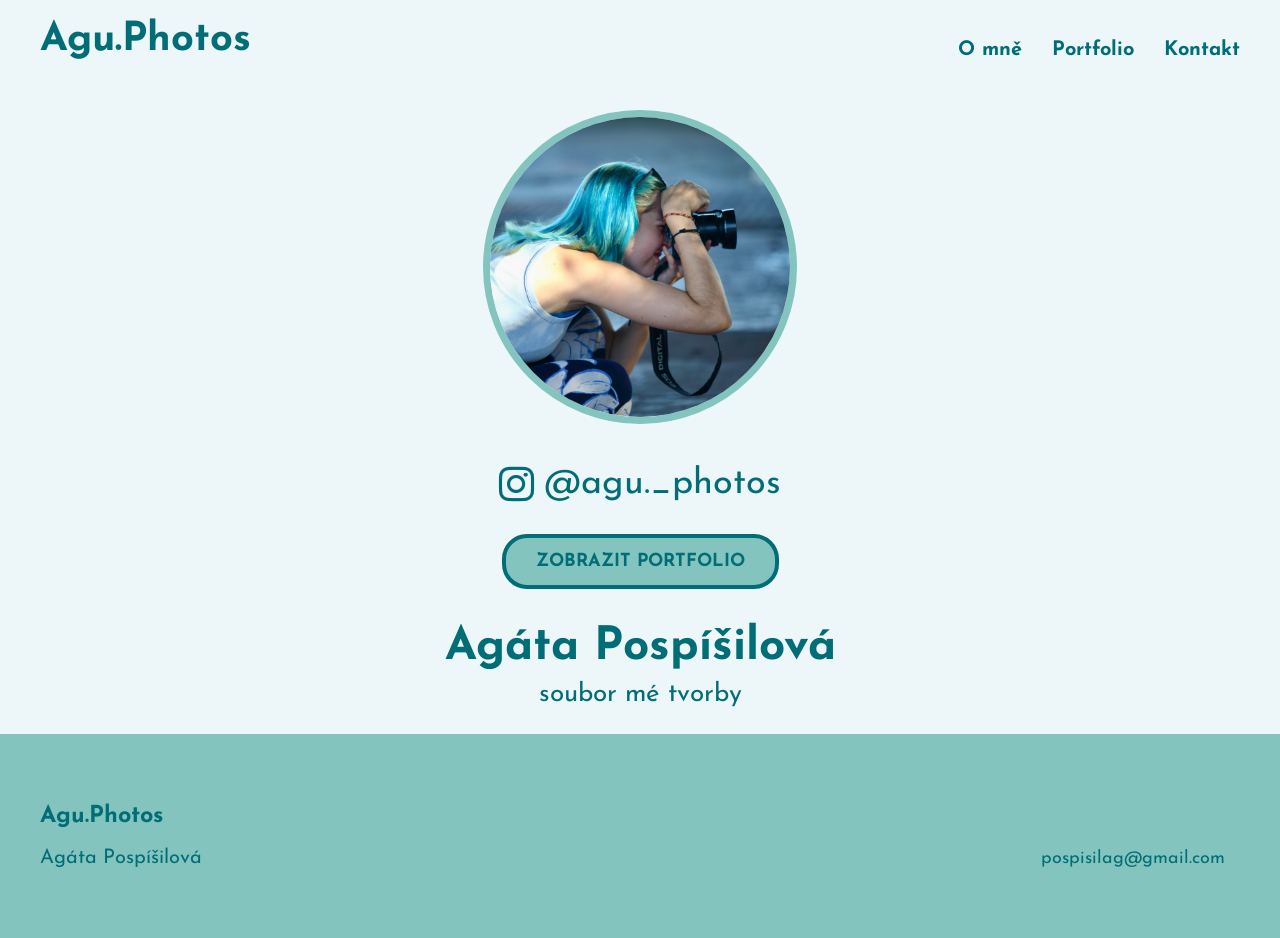
<file: index.html>
<!DOCTYPE html>
<html lang="cs">
<head>
    <meta charset="UTF-8">
    <meta name="viewport" content="width=device-width, initial-scale=1.0">
    <title>Agu.Photos</title>
        <link rel="preconnect" href="https://fonts.googleapis.com">
         <link rel="preconnect" href="https://fonts.gstatic.com" crossorigin>
         <link href="https://fonts.googleapis.com/css2?family=Josefin+Sans:ital,wght@0,100..700;1,100..700&display=swap" rel="stylesheet">
    <link rel="stylesheet" href="https://cdnjs.cloudflare.com/ajax/libs/font-awesome/6.5.2/css/all.min.css">

    <link rel="stylesheet" href="style.css">
    <meta name="viewport" content="width=device-width, initial-scale=1.0">
</head>


<body>

    <header>
            <h1>
                <a href="index.html">Agu.Photos</a>
            </h1>
    <nav>
        <a href="about.html">O mně</a>
        <a href="portfolio.html">Portfolio</a>
        <a href="contact.html">Kontakt</a>
    </nav>
    </header>
<main>

</main>
    <div class="hero">
        <img src="images/profile.jpg" alt="fotografie">
        <div class="hero-text">
            <div class="instagram">
    <i class="fa-brands fa-instagram"></i>
            <p>@agu._photos</p>
            </div>
                <a class="portfolio-button" href="portfolio.html">ZOBRAZIT PORTFOLIO</a>        </div>
    </div>
    <div class="intro">
        <h2>Agáta Pospíšilová</h2>
        <p>soubor mé tvorby</p>
    </div>

<footer>

     <div class="footer-left">
        <h3>Agu.Photos</h3>
        <p>Agáta Pospíšilová</p>
    </div>

    <div class="footer-right">
        <p>pospisilag@gmail.com</p>
    </div>

</footer>


</body>


</html>
</file>
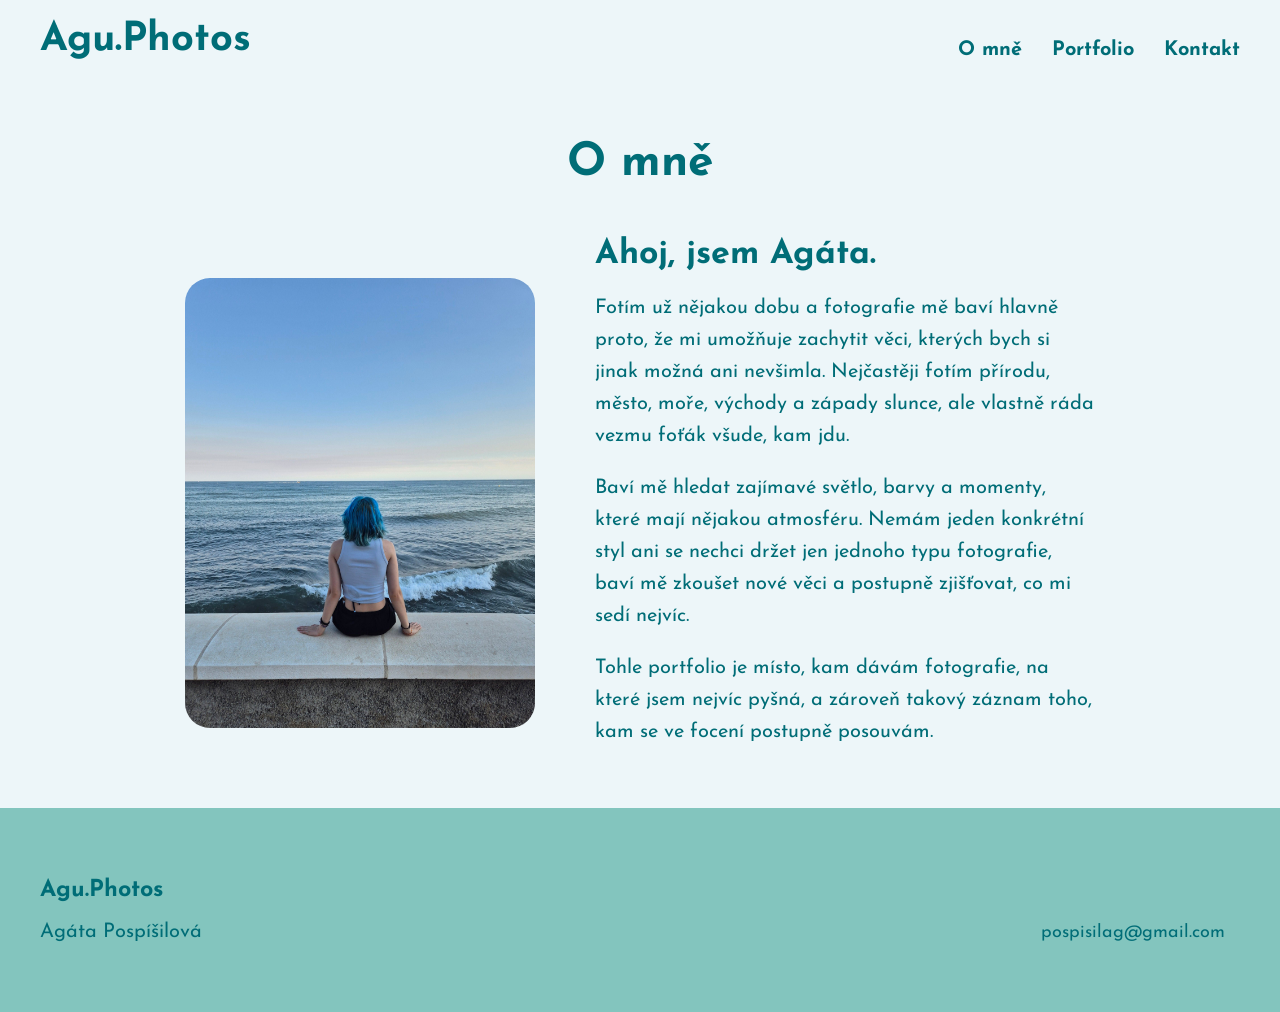
<file: about.html>
<!DOCTYPE html>
<html lang="cs">
<head>
    <meta charset="UTF-8">
    <meta name="viewport" content="width=device-width, initial-scale=1.0">
        <link rel="preconnect" href="https://fonts.googleapis.com">
        <link rel="preconnect" href="https://fonts.gstatic.com" crossorigin>
        <link href="https://fonts.googleapis.com/css2?family=Josefin+Sans:wght@100..700&display=swap" rel="stylesheet">
    <title>O mně | Agu.Photos</title>

    <link rel="stylesheet" href="style.css">
</head>

<body>

    <header>
             <h1>
                <a href="index.html">Agu.Photos</a>
             </h1>

        <nav>
            <a href="about.html">O mně</a>
            <a href="portfolio.html">Portfolio</a>
            <a href="contact.html">Kontakt</a>
        </nav>
    </header>

 <main class="about">

    <h2>O mně</h2>

    <div class="about-content">

        <img src="images/about.JPG" alt="Fotografie Agáty">

        <div class="about-text">
            <h3>Ahoj, jsem Agáta.</h3>

            <p>
                Fotím už nějakou dobu a fotografie mě baví hlavně proto, že mi umožňuje zachytit věci, kterých bych si jinak možná ani nevšimla. Nejčastěji fotím přírodu, město, moře, východy a západy slunce, ale vlastně ráda vezmu foťák všude, kam jdu.            </p>
            <p>
                Baví mě hledat zajímavé světlo, barvy a momenty, které mají nějakou atmosféru. Nemám jeden konkrétní styl ani se nechci držet jen jednoho typu fotografie, baví mě zkoušet nové věci a postupně zjišťovat, co mi sedí nejvíc.           </p>
            <p>
                Tohle portfolio je místo, kam dávám fotografie, na které jsem nejvíc pyšná, a zároveň takový záznam toho, kam se ve focení postupně posouvám.
            </p>
        </div>

    </div>

</main>







    <footer>
    <div class="footer-left">
        <h3>Agu.Photos</h3>
        <p>Agáta Pospíšilová</p>
    </div>

    <div class="footer-right">
        <p>pospisilag@gmail.com</p>
    </div>   
     </footer>

</body>
</html>
</file>
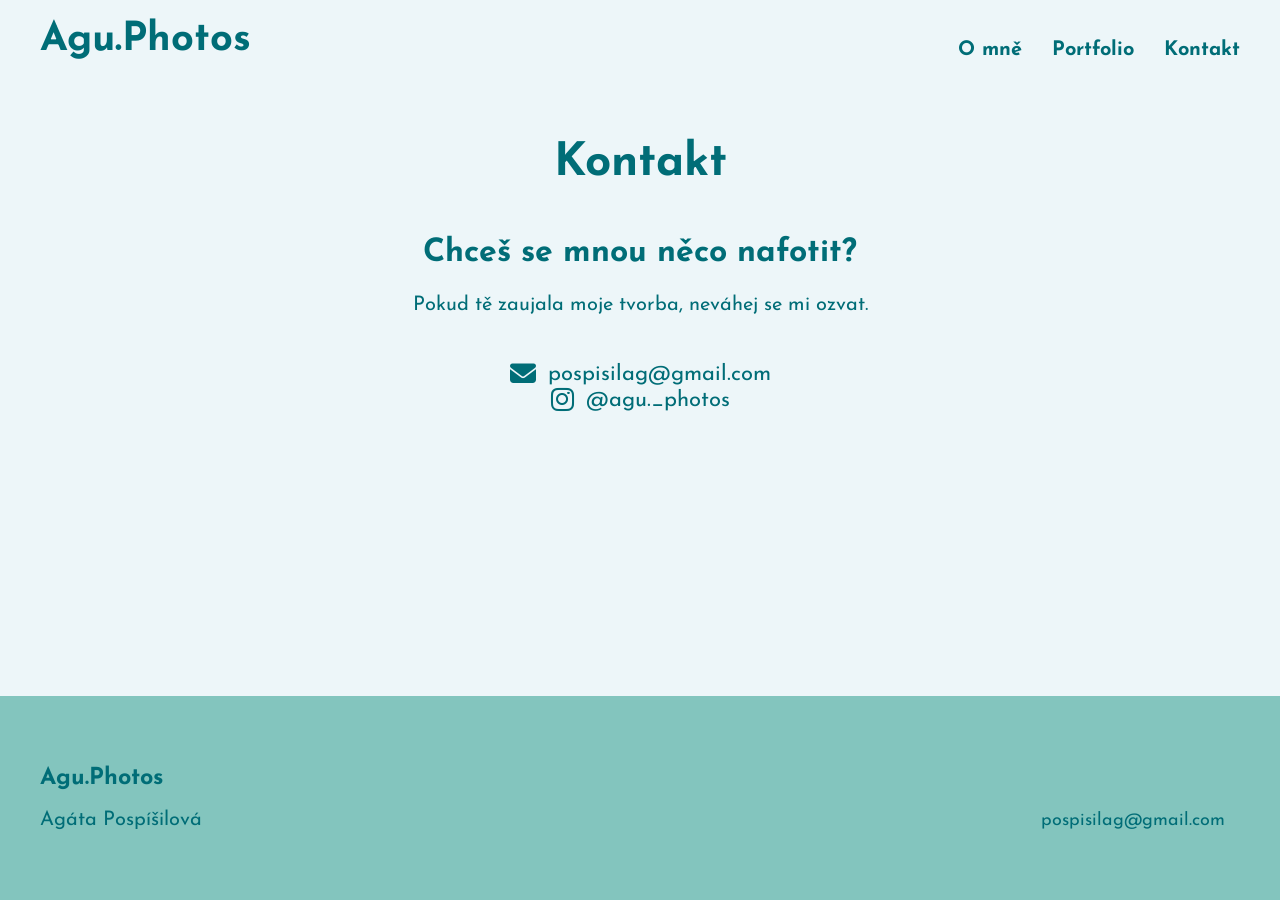
<file: contact.html>
<!DOCTYPE html>
<html lang="cs">
<head>
    <meta charset="UTF-8">
    <meta name="viewport" content="width=device-width, initial-scale=1.0">
        <link rel="preconnect" href="https://fonts.googleapis.com">
        <link rel="preconnect" href="https://fonts.gstatic.com" crossorigin>
        <link href="https://fonts.googleapis.com/css2?family=Josefin+Sans:wght@100..700&display=swap" rel="stylesheet">
        <link rel="stylesheet" href="https://cdnjs.cloudflare.com/ajax/libs/font-awesome/6.5.2/css/all.min.css">

        <title>Kontakt | Agu.Photos</title>

    <link rel="stylesheet" href="style.css">
</head>

<body>

    <header>
             <h1>
                <a href="index.html">Agu.Photos</a>
             </h1>

        <nav>
            <a href="about.html">O mně</a>
            <a href="portfolio.html">Portfolio</a>
            <a href="contact.html">Kontakt</a>
        </nav>
    </header>

                <main class="contact">

                <h2>Kontakt</h2>

                <div class="contact-content">

                    <h3>Chceš se mnou něco nafotit?</h3>

                    <p>
                        Pokud tě zaujala moje tvorba, neváhej se mi ozvat.
                    </p>

                    <div class="contact-info">

                        <div class="contact-item">
                            <i class="fa-solid fa-envelope"></i>
                            <a href="mailto:pospisilag@gmail.com">pospisilag@gmail.com</a>
                            
                        </div>

                        <div class="contact-item">
                            <i class="fa-brands fa-instagram"></i>
                            <a href="https://www.instagram.com/agu._photos/" target="_blank">
                                        @agu._photos
                                    </a>
                        </div>

                    </div>

                </div>

            </main>

    <footer>
 <div class="footer-left">
        <h3>Agu.Photos</h3>
        <p>Agáta Pospíšilová</p>
    </div>

    <div class="footer-right">
        <p>pospisilag@gmail.com</p>
    </div>    
    </footer>

</body>
</html>
</file>
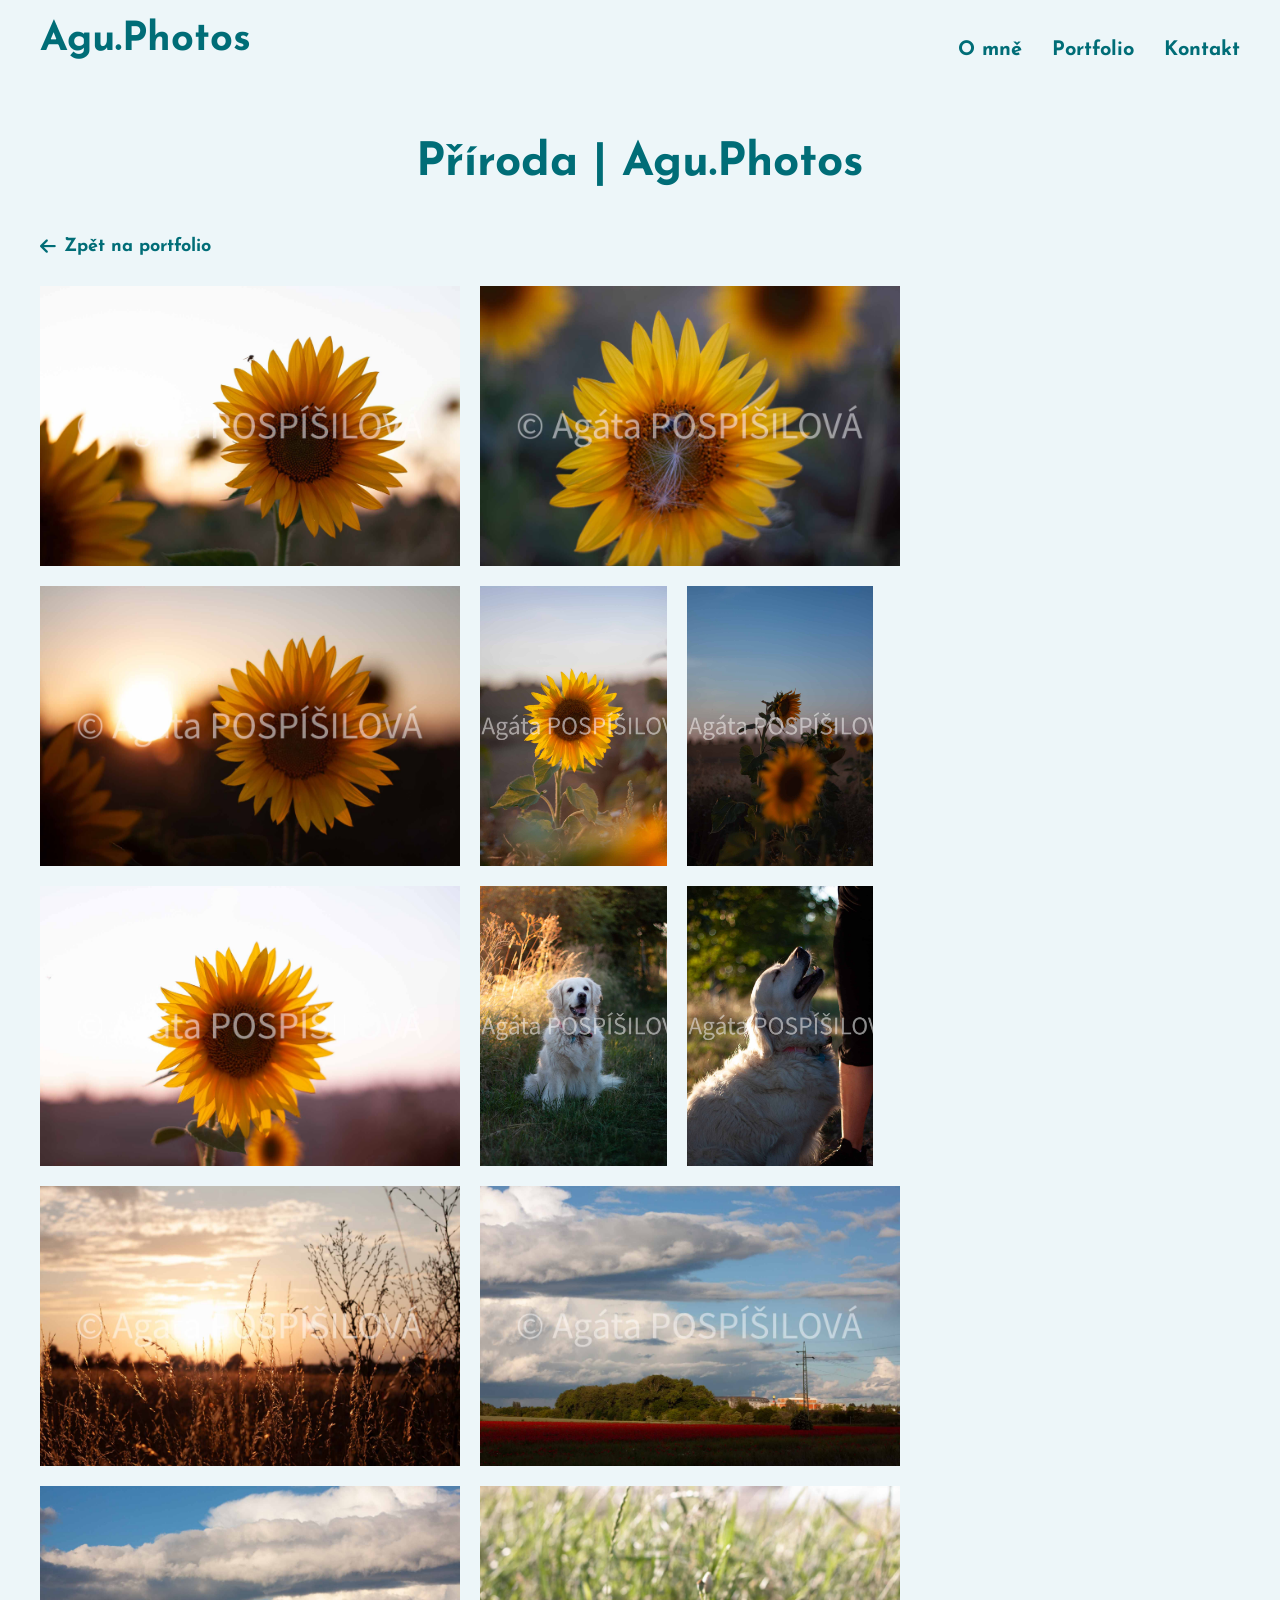
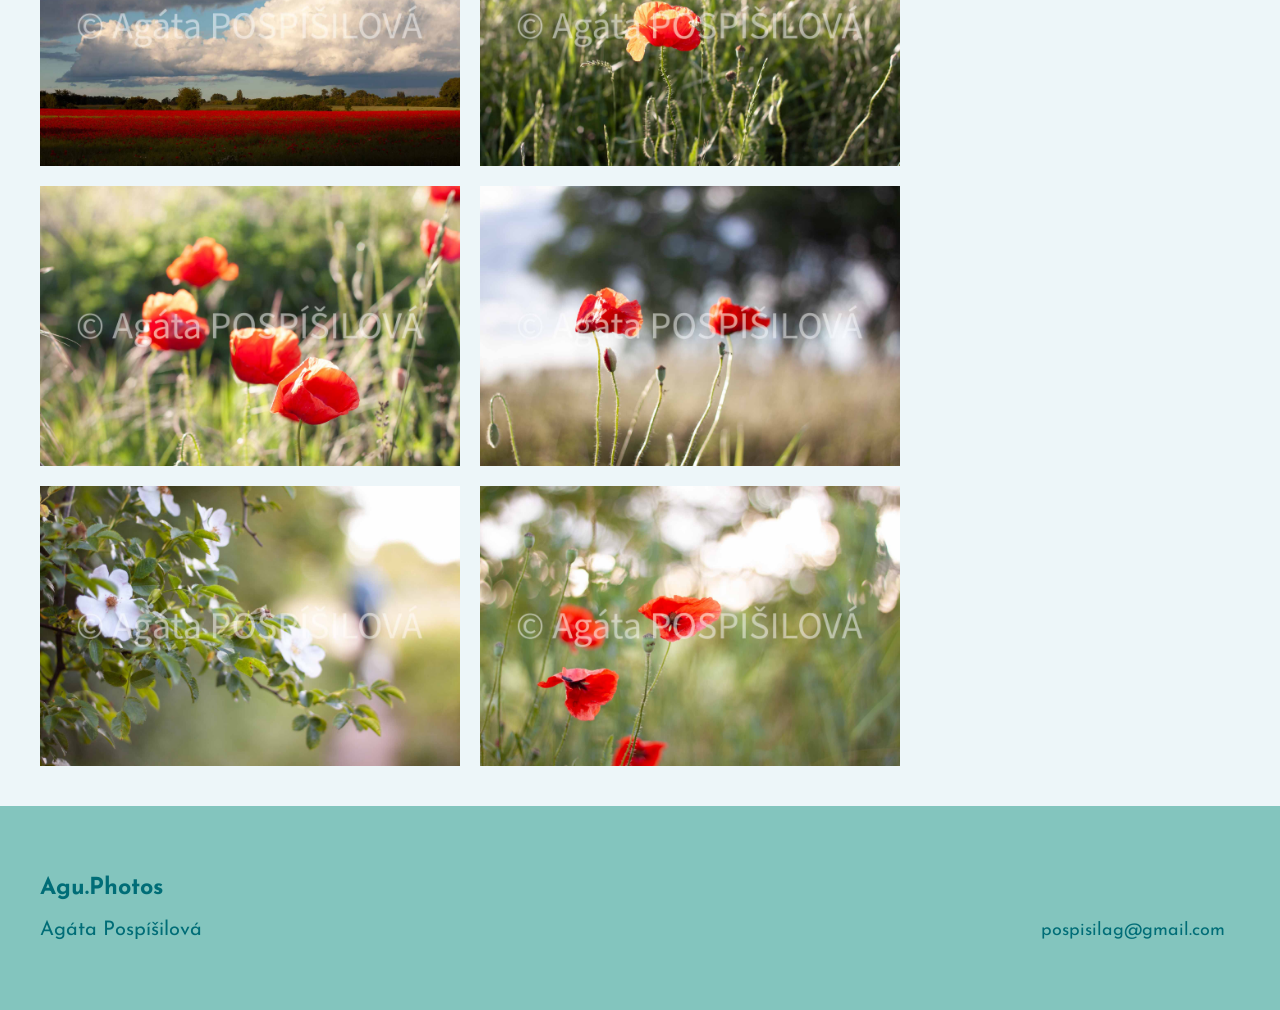
<file: nature.html>
<!DOCTYPE html>
<html lang="cs">
<head>
    <meta charset="UTF-8">
    <meta name="viewport" content="width=device-width, initial-scale=1.0">
       <link rel="preconnect" href="https://fonts.googleapis.com">
        <link rel="preconnect" href="https://fonts.gstatic.com" crossorigin>
        <link href="https://fonts.googleapis.com/css2?family=Josefin+Sans:wght@100..700&display=swap" rel="stylesheet">
        <link rel="stylesheet" href="https://cdnjs.cloudflare.com/ajax/libs/font-awesome/6.5.2/css/all.min.css">
    
    <title>Portfolio | Agu.Photos</title>

    <link rel="stylesheet" href="style.css">
</head>

<body>

    <header>
            <h1>
                <a href="index.html">Agu.Photos</a>
             </h1>

        <nav>
            <a href="about.html">O mně</a>
            <a href="portfolio.html">Portfolio</a>
            <a href="contact.html">Kontakt</a>
        </nav>
    </header>

                <main class="gallery-page">

                    <h2>Příroda | Agu.Photos</h2>

                    <a href="portfolio.html" class="back-button">
                        <i class="fa-solid fa-arrow-left"></i>
                        Zpět na portfolio
                    </a>


                                <div class="gallery">
                                    
                                            <img src="images/portfolio/nature/nature-01.jpg" alt="Fotografie">

                                            <img src="images/portfolio/nature/nature-02.jpg" alt="Fotografie">

                                            <img src="images/portfolio/nature/nature-03.jpg" alt="Fotografie">

                                            <img src="images/portfolio/nature/nature-04.jpg" alt="Fotografie">

                                            <img src="images/portfolio/nature/nature-05.jpg" alt="Fotografie">

                                            <img src="images/portfolio/nature/nature-06.jpg" alt="Fotografie">

                                            <img src="images/portfolio/nature/nature-07.jpg" alt="Fotografie">

                                            <img src="images/portfolio/nature/nature-08.jpg" alt="Fotografie">

                                            <img src="images/portfolio/nature/nature-09.jpg" alt="Fotografie">

                                            <img src="images/portfolio/nature/nature-10.jpg" alt="Fotografie">

                                            <img src="images/portfolio/nature/nature-11.jpg" alt="Fotografie">

                                            <img src="images/portfolio/nature/nature-12.jpg" alt="Fotografie">

                                            <img src="images/portfolio/nature/nature-13.jpg" alt="Fotografie">

                                            <img src="images/portfolio/nature/nature-14.jpg" alt="Fotografie">

                                            <img src="images/portfolio/nature/nature-15.jpg" alt="Fotografie">

                                            <img src="images/portfolio/nature/nature-16.jpg" alt="Fotografie">


                                            

                                </div>

                </main>

    <footer>
         <div class="footer-left">
        <h3>Agu.Photos</h3>
        <p>Agáta Pospíšilová</p>
    </div>

    <div class="footer-right">
        <p>pospisilag@gmail.com</p>
    </div>
    </footer>

</body>
</html>
</file>
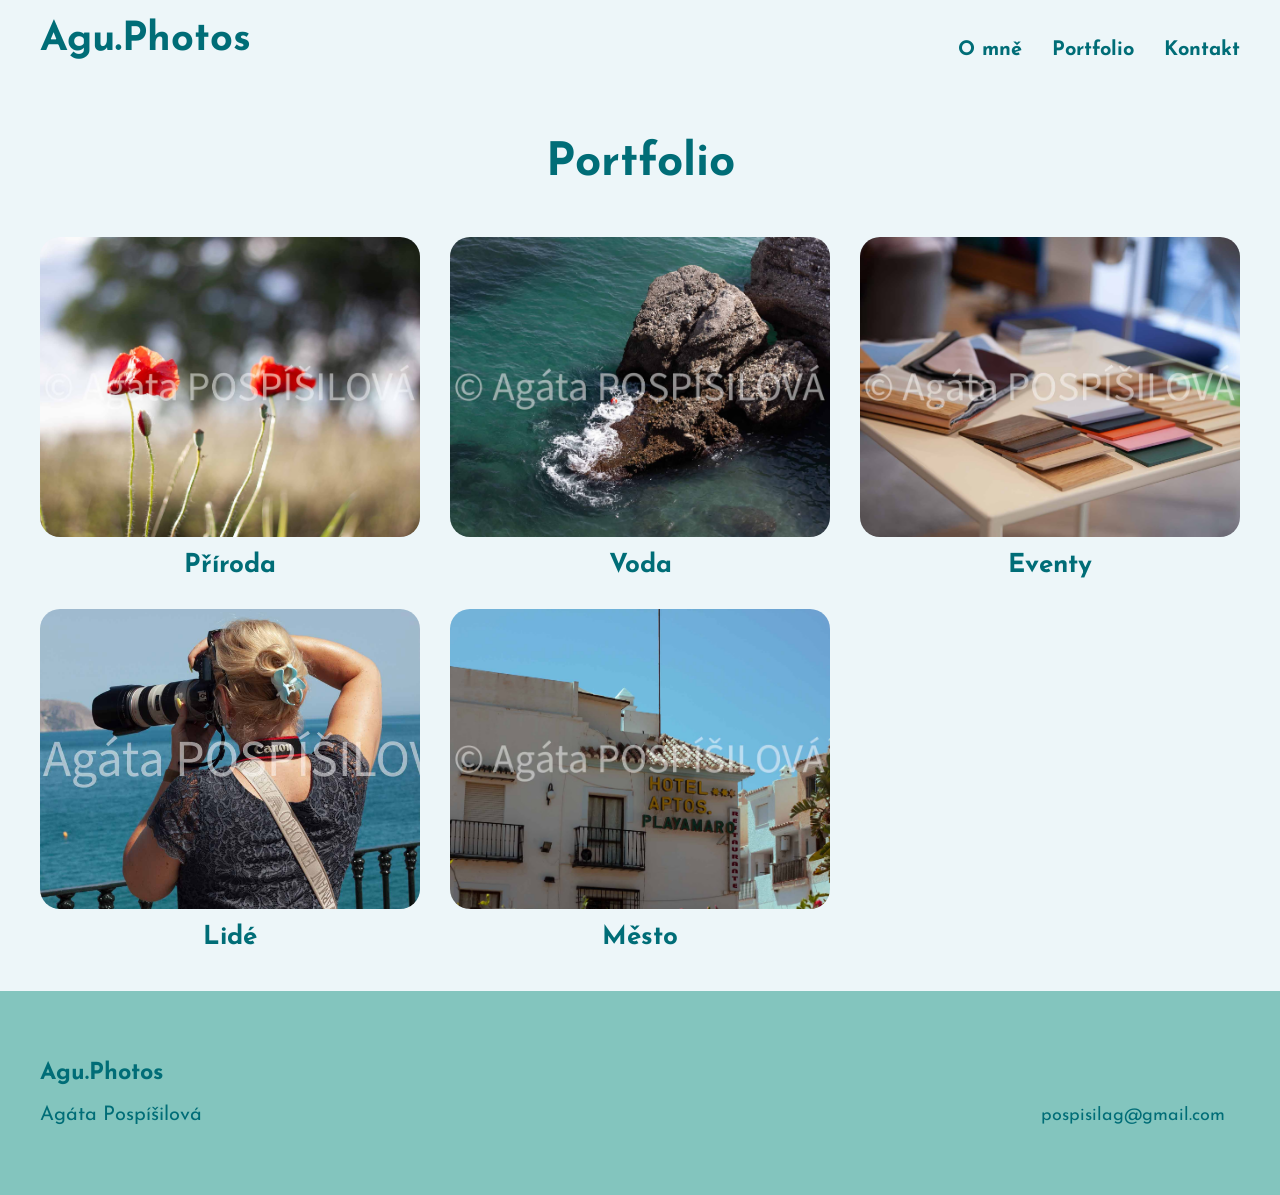
<file: portfolio.html>
<!DOCTYPE html>
<html lang="cs">
<head>
    <meta charset="UTF-8">
    <meta name="viewport" content="width=device-width, initial-scale=1.0">
        <link rel="preconnect" href="https://fonts.googleapis.com">
        <link rel="preconnect" href="https://fonts.gstatic.com" crossorigin>
        <link href="https://fonts.googleapis.com/css2?family=Josefin+Sans:wght@100..700&display=swap" rel="stylesheet">
    <title>Portfolio | Agu.Photos</title>

    <link rel="stylesheet" href="style.css">
</head>

<body>

    <header>
            <h1>
                <a href="index.html">Agu.Photos</a>
             </h1>

        <nav>
            <a href="about.html">O mně</a>
            <a href="portfolio.html">Portfolio</a>
            <a href="contact.html">Kontakt</a>
        </nav>
    </header>

            <main class="portfolio">

                <h2>Portfolio</h2>

                <div class="collections">

                    <a href="nature.html" class="collection">
                        <img src="images/portfolio/nature/cover.jpg" alt="Příroda">
                        <h3>Příroda</h3>
                    </a>

                    <a href="water.html" class="collection">
                        <img src="images/portfolio/water/cover.jpg" alt="Voda">
                        <h3>Voda</h3>
                    </a>

                    <a href="events.html" class="collection">
                        <img src="images/portfolio/events/cover.jpg" alt="Eventy">
                        <h3>Eventy</h3>
                    </a>

                    <a href="people.html" class="collection">
                        <img src="images/portfolio/people/cover.jpg" alt="Lidé">
                        <h3>Lidé</h3>
                    </a>

                    <a href="city.html" class="collection">
                        <img src="images/portfolio/city/cover.jpg" alt="Město">
                        <h3>Město</h3>
                    </a>

                </div>

            </main>

    <footer>
         <div class="footer-left">
        <h3>Agu.Photos</h3>
        <p>Agáta Pospíšilová</p>
    </div>

    <div class="footer-right">
        <p>pospisilag@gmail.com</p>
    </div>
    </footer>

</body>
</html>
</file>
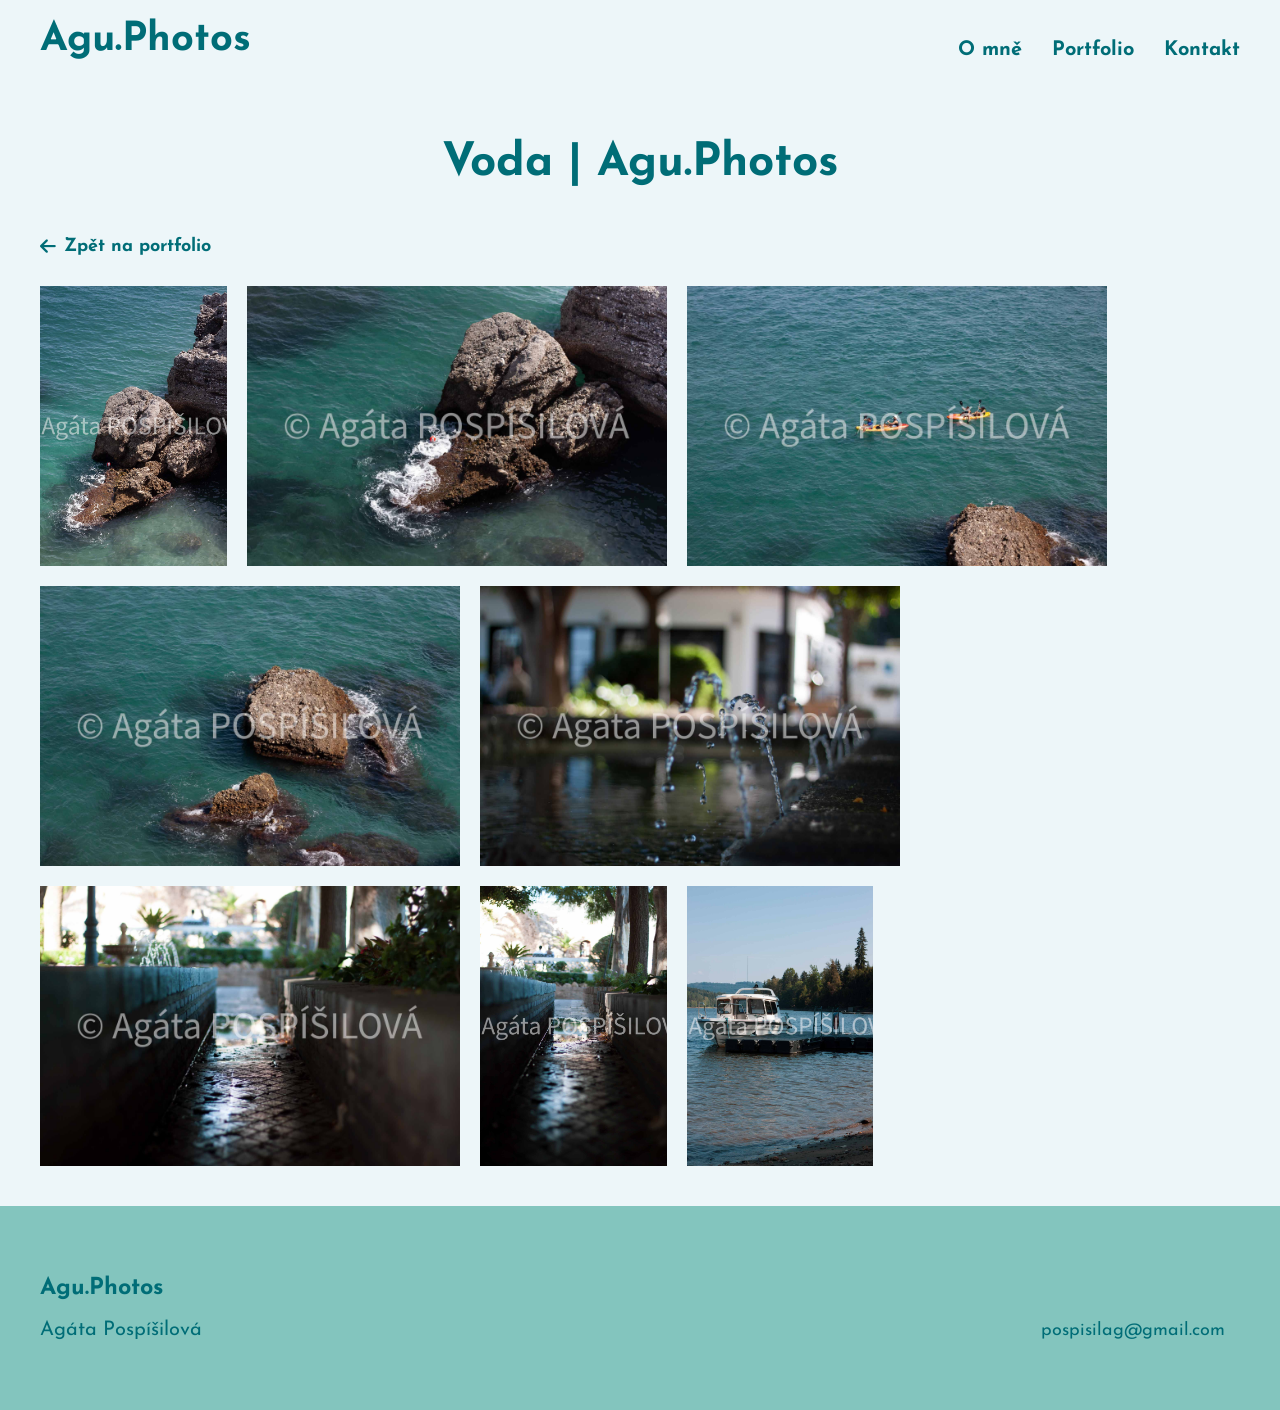
<file: water.html>
<!DOCTYPE html>
<html lang="cs">
<head>
    <meta charset="UTF-8">
    <meta name="viewport" content="width=device-width, initial-scale=1.0">
       <link rel="preconnect" href="https://fonts.googleapis.com">
        <link rel="preconnect" href="https://fonts.gstatic.com" crossorigin>
        <link href="https://fonts.googleapis.com/css2?family=Josefin+Sans:wght@100..700&display=swap" rel="stylesheet">
        <link rel="stylesheet" href="https://cdnjs.cloudflare.com/ajax/libs/font-awesome/6.5.2/css/all.min.css">
    
    <title>Portfolio | Agu.Photos</title>

    <link rel="stylesheet" href="style.css">
</head>

<body>

    <header>
            <h1>
                <a href="index.html">Agu.Photos</a>
             </h1>

        <nav>
            <a href="about.html">O mně</a>
            <a href="portfolio.html">Portfolio</a>
            <a href="contact.html">Kontakt</a>
        </nav>
    </header>

                <main class="gallery-page">

                    <h2>Voda | Agu.Photos</h2>

                    <a href="portfolio.html" class="back-button">
                        <i class="fa-solid fa-arrow-left"></i>
                        Zpět na portfolio
                    </a>


                                <div class="gallery">
                                    
                                            <img src="images/portfolio/water/water-1.jpg" alt="Fotografie">

                                            <img src="images/portfolio/water/water-2.jpg" alt="Fotografie">

                                            <img src="images/portfolio/water/water-3.jpg" alt="Fotografie">

                                            <img src="images/portfolio/water/water-4.jpg" alt="Fotografie">

                                            <img src="images/portfolio/water/water-5.jpg" alt="Fotografie">

                                            <img src="images/portfolio/water/water-6.jpg" alt="Fotografie">

                                            <img src="images/portfolio/water/water-7.jpg" alt="Fotografie">

                                            <img src="images/portfolio/water/water-8.jpg" alt="Fotografie">

                                        


                                            

                                </div>

                </main>

    <footer>
         <div class="footer-left">
        <h3>Agu.Photos</h3>
        <p>Agáta Pospíšilová</p>
    </div>

    <div class="footer-right">
        <p>pospisilag@gmail.com</p>
    </div>
    </footer>

</body>
</html>
</file>
<file: style.css>
body {
    background-color:#EDF6F9 ;
    margin: 0;
    font-family: "josefin sans", sans-serif;

     min-height: 100vh;
    display: flex;
    flex-direction: column;
}

header {
    display: flex;
    justify-content: space-between;
    align-items: flex-end;
    padding: 20px 40px;
}

h1 {
    margin: 0;
    font-size: 40px;
    color: #006D77;
    }

h1 a {
    text-decoration: none;
    color: #006D77;
}

nav {
    display: flex;
    gap: 30px;
    font-weight: bold;
    font-size: 20px;
    }
    nav a {
        text-decoration: none;
        color: #006D77;
        transition: color 0.2s;
        }
    nav a:hover {
        color: #E29578;
        }

.hero {
    display: flex;
    flex-direction: column;
    gap: 40px;
    align-items: center;
    margin-top: 30px;
    }
    .hero img {
        width: 300px;
        height: 300px;
        object-fit: cover;
        border-radius: 50%;
        border: 7px solid #83C5BE;
        }
    .hero-text {
    display: flex;
    flex-direction: column;
    align-items: center;
    }
    .hero-text p {
        margin: 0;
        font-size: 36px;
        color: #006D77;
        }

     .portfolio-button {
    margin-top: 30px;
    padding: 14px 30px;
    border: 4px solid #006D77;
    border-color: #006D77;
    border-radius: 25px;
    background-color: #83C5BE;
    color: #006D77;
    font-family: inherit;
    font-size: 18px;
    cursor: pointer;
    transition: background-color 0.2s;
    font-weight: bold;
    text-decoration: none;
    }
 .portfolio-button:hover {
    background-color: #FFDDD2;
    border: 4px solid #E29578;
    color: #E29578;
    }

.instagram {
    display: flex;
    align-items: center;
    gap: 10px;
}
    .instagram i {
    font-size: 40px;
    color: #006D77;
}
.intro {
    text-align: center;
    margin-top: 35px;
}
    .intro h2 {
    margin: 0;
    font-size: 46px;
    color: #006D77;
     }
        .intro p {
         margin-top: 10px;
         font-size: 26px;
        color: #006D77;
        }   

    footer {
        background-color: #83C5BE;
        padding: 70px 40px;
        color: #006D77;

        display: flex;
        justify-content: space-between;
        align-items: flex-end;
        margin-top: auto;
    }
.footer-left {
    font-size: 20px;
    }

    
            .footer-left h3 {
                margin: 0;
            }

            .footer-left p {
                margin: 20px 0 0;
            }

            .footer-right p {
                margin: 0 15px;
                font-size: 18px;
            }

            

.portfolio {
    padding: 40px;
}

                .portfolio > h2 {
                    text-align: center;
                    font-size: 46px;
                    color: #006D77;
                    margin-top: 20px;
                    margin-bottom: 50px;
                }  

                .collections {
                    display: grid;
                    grid-template-columns: repeat(3, 1fr);
                    gap: 30px;

                    max-width: 1200px;
                    margin: 0 auto;
                }

                .collection {
                    text-decoration: none;
                    color: #006D77;
                    text-align: center;
                }

                .collection img {
                    width: 100%;
                    height: 300px;
                    object-fit: cover;
                    border-radius: 20px;
                    display: block;
                    transition: transform 0.3s;
                }
               
                .collection:hover img {
                    transform: scale(1.03);
                }

                .collection:hover h3 {
                    color: #E29578;
                }
                .collection h3 {
                    font-size: 26px;
                    margin: 15px 0 0;
                }





.about {
    padding: 40px;
}

                .about > h2 {
                    text-align: center;
                    font-size: 46px;
                    color: #006D77;
                    margin-top: 20px;
                    margin-bottom: 50px;
        }
                .about-content {
                    display: flex;
                    align-items: center;
                    justify-content: center;
                    gap: 60px;
                    color: #006D77;
                    font-size: 20px;
        }
                .about-content img {
                    width: 350px;
                    height: 450px;
                    object-fit: cover;
                    border-radius: 25px;
        }
                .about-text {
                    max-width: 500px;
        }

                .about-text h3 {
                    margin-top: 0;
                    margin-bottom: 20px;
                    font-size: 34px;
                    color: #006D77;
        }

                .about-text p {
                    font-size: 20px;
                    line-height: 1.6;
                    color: #006D77;
        }



.contact {
    text-align: center;
    padding: 40px;
}

                .contact > h2 {
                    font-size: 46px;
                    color: #006D77;
                    margin-top: 20px;
                    margin-bottom: 50px;
                }

                .contact-content {
                    max-width: 600px;
                    margin: 0 auto;
                }

                .contact-content h3 {
                    font-size: 32px;
                    color: #006D77;
                    margin-bottom: 15px;
                }

                .contact-content > p {
                    font-size: 20px;
                    color: #006D77;
                    line-height: 1.6;
                }

                .contact-info {
                    margin-top: 40px;
                }

                .contact-item {
                    display: flex;
                    justify-content: center;
                    align-items: center;
                    gap: 12px;

                    font-size: 22px;
                    color: #006D77;
                }

                .contact-item p {
                    margin: 10px 0;
                }

                .contact-item i {
                    font-size: 26px;
                }

                .contact-item a {
                    text-decoration: none;
                    color: #006D77;
                }

                .contact-item a:hover {
                    color: #E29578;
                }



.gallery-page {
    padding: 40px;
}

                .gallery-page > h2 {
                    text-align: center;
                    font-size: 46px;
                    color: #006D77;
                    margin-top: 20px;
                    margin-bottom: 50px;
                }

                .gallery {
                    display: flex;
                    flex-wrap: wrap;
                    gap: 20px;
                    max-width: 3500px;
                    margin: 0 auto;
                    align-items: flex-start;
                }

                .gallery img {
                    height: 280px;
                    width: auto;
                    display: block;
                }

.back-button {
    display: inline-flex;
    align-items: center;
    gap: 8px;

    color: #006D77;
    text-decoration: none;
    font-size: 18px;
    font-weight: bold;

    margin-bottom: 30px;
}

.back-button:hover {
    color: #E29578;
}

           
        
        
        
        
        
        
        
        
        
        @media (max-width: 768px) {

    header {
        flex-direction: column;
        align-items: center;
        gap: 20px;
    }

    nav {
        gap: 15px;
        font-size: 18px;
    }

    .hero img {
        width: 220px;
        height: 220px;
         max-width: 80vw;
    }

    .hero-text p {
        font-size: 28px;
    }

    .intro h2 {
        font-size: 34px;
    }

    .intro p {
        font-size: 22px;
    }

    footer {
        flex-direction: column;
        align-items: center;
        gap: 20px;
        text-align: center;
    }

    .about {
        padding: 25px;
    }

    .about-content {
        flex-direction: column;
        gap: 30px;
    }

    .about-content img {
        width: 250px;
        height: 320px;
    }

    .about-text {
        text-align: center;
    }

    .about > h2 {
        font-size: 36px;
        margin-bottom: 30px;
    }

            .portfolio {
                padding: 25px;
            }

            .collections {
                grid-template-columns: 1fr;
            }

            .portfolio > h2 {
                font-size: 36px;
                margin-bottom: 30px;
            }

            .collection img {
                height: 280px;
            }

    .gallery-page {
        padding: 25px;
    }

    .gallery-page > h2 {
        font-size: 36px;
        margin-bottom: 30px;
    }

    .gallery {
        flex-direction: column;
    }

    .gallery img {
        width: 100%;
        height: auto;
    }

}
</file>
